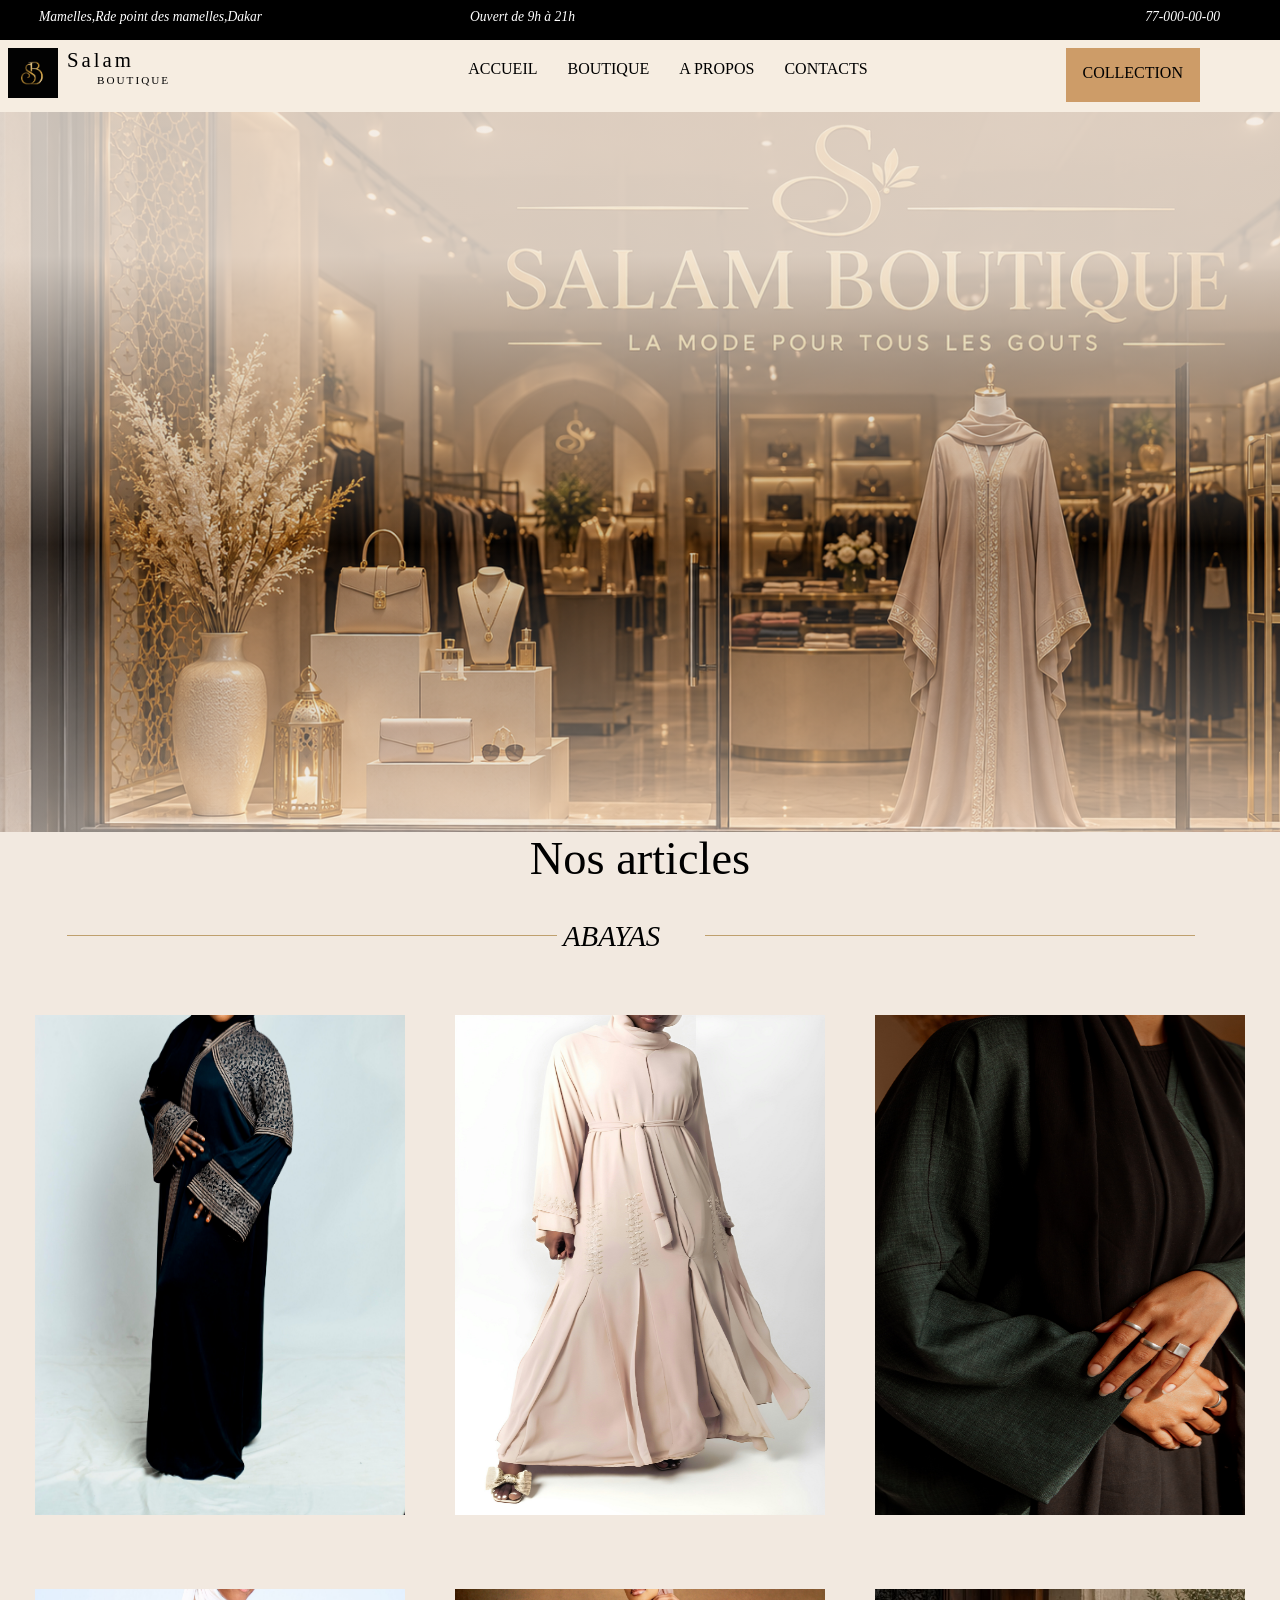
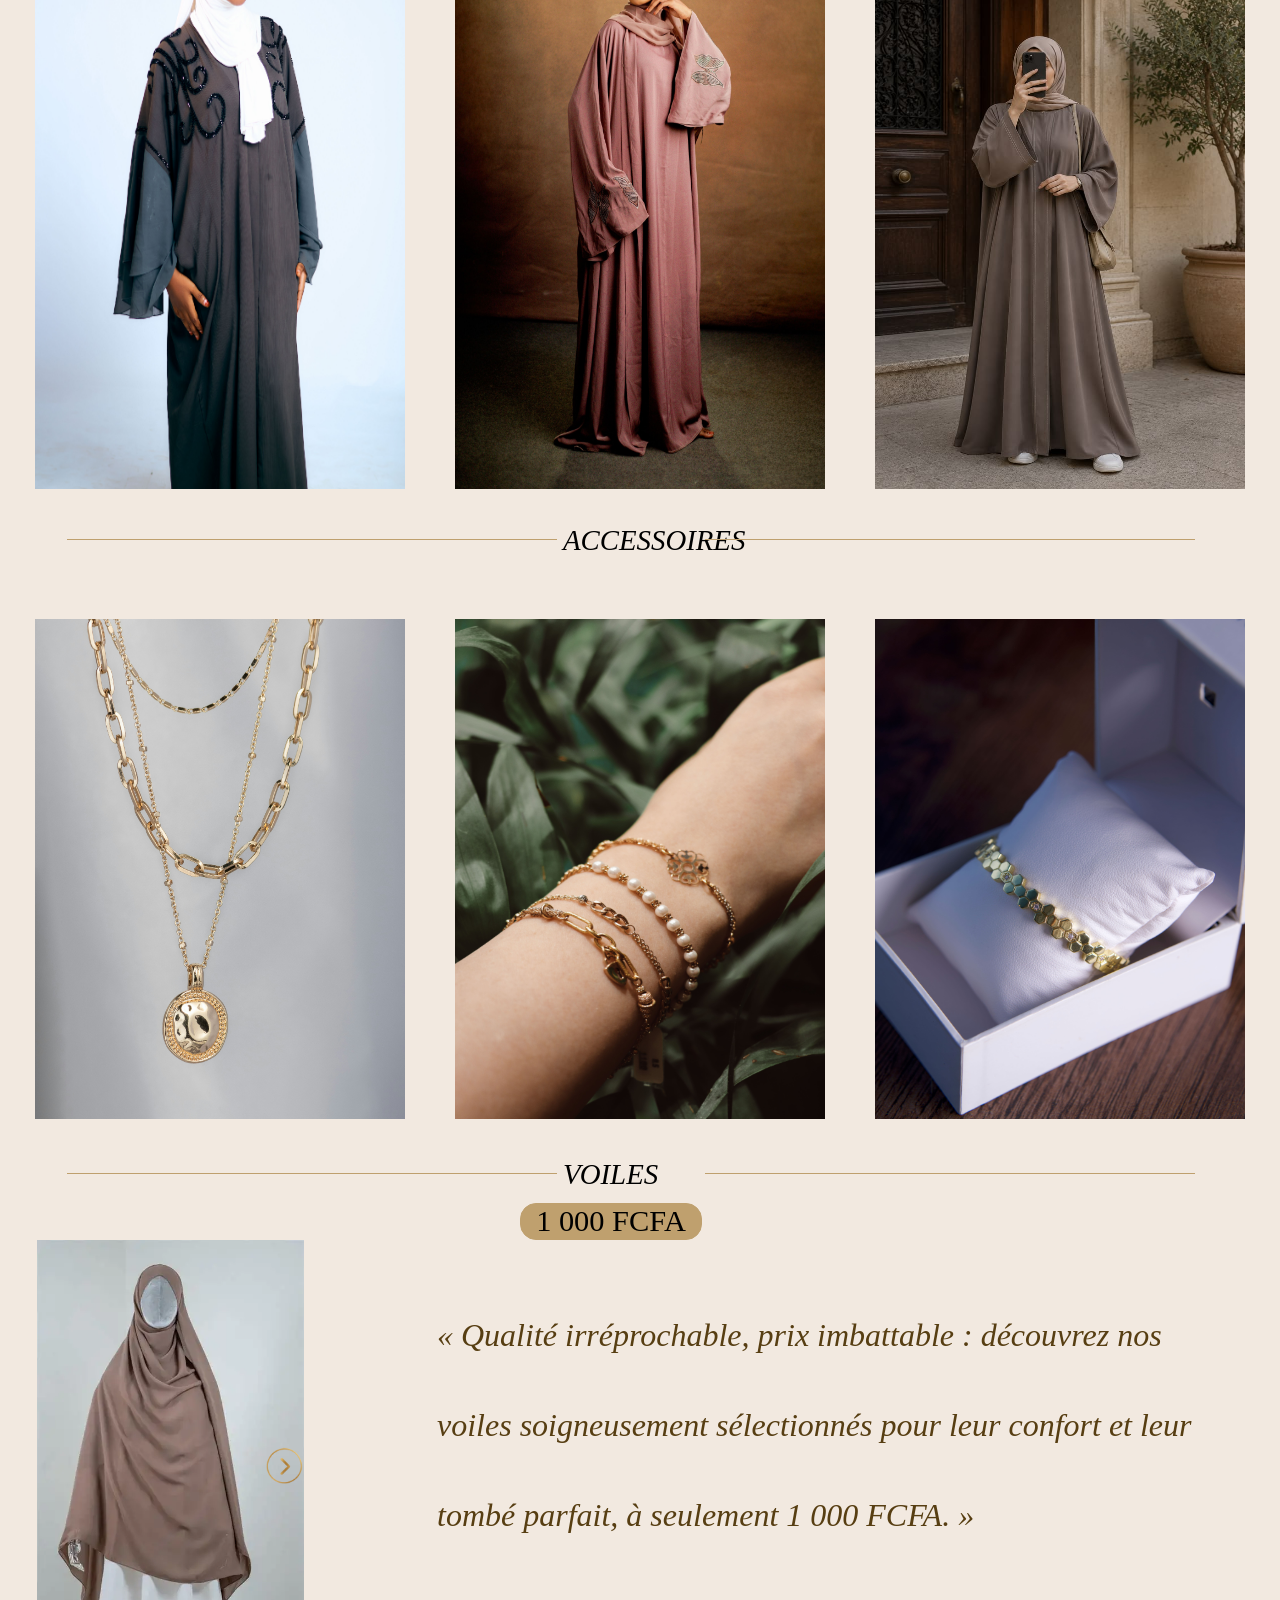
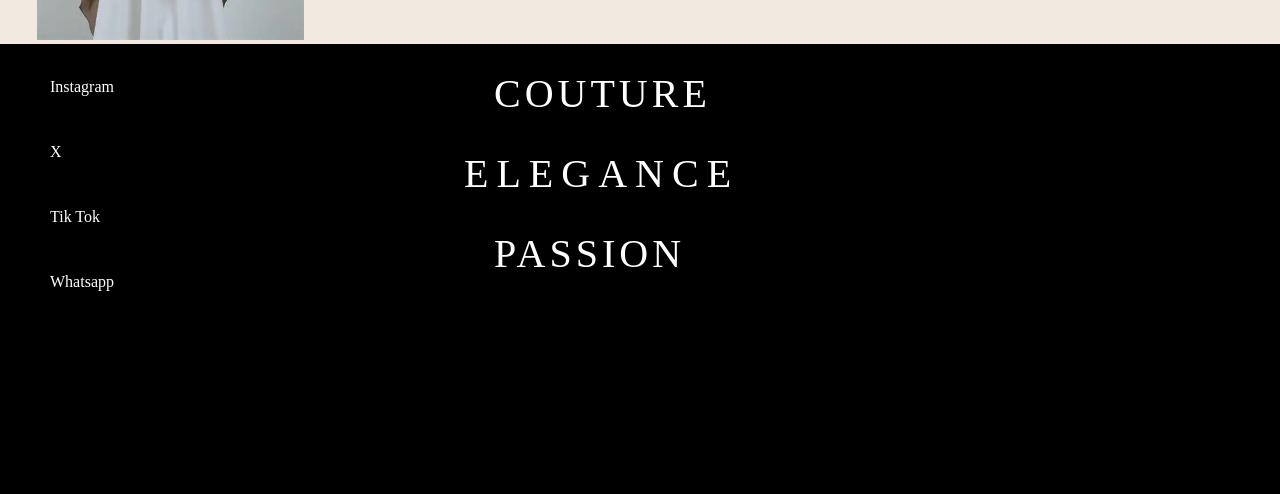
<file: index.html>
<!DOCTYPE html>
<html lang="fr">
<head>
    <meta charset="UTF-8">
    <meta name="viewport" content="width=device-width, initial-scale=1.0">
    <title>projet-2</title>
    <link rel="stylesheet" href="style.css">
</head>
<body>
    
    <header id="header">
        <div class="header-top">
            <div class="addresse">Mamelles,Rde point des mamelles,Dakar</div>
            <div class="horaire">Ouvert de 9h à 21h</div>
            <div class="num">77-000-00-00</div>
        </div>
    </header>
        <div class="header-foot">
            <div class="navb">
                <div class="logo">
                    <a href="#header" class="logolink">
                        <div><img src="img/sb logo.jpg" alt="sb" class="sb"></div>
                    <div>
                        <div class="restname">Salam</div>
                        <div class="resttype">Boutique</div>
                    </div>
                        
                    </a>
                </div>
                <div class="navl">
                    <ul class="ul1">
                        <li class="navlink"><a href="" class="a-links">ACCUEIL</a></li>
                        <li class="navlink"><a href="" class="a-links">BOUTIQUE</a></li>
                        <li class="navlink"><a href="" class="a-links">A PROPOS</a></li>
                        <li class="navlink"><a href="" class="a-links">CONTACTS</a></li>
                        <li class="navlink"><a href="" class="a-links"></a></li>
                        
                    </ul>
                </div>
                <div class="reser-head"><a href=""  class="a-links">COLLECTION</a></div>
            </div>
        </div>
    
    <main>
        <div class="accueil"></div>
        <div class="article">Nos articles</div>
        <div class="deco">
            <div class="ligne-deco1"></div>
            <div class="produits" id="abaya">ABAYAS</div>
            <div class="ligne-deco2"></div>
        </div>
        <div class="images">
            <div class="first-col">
                <div class="imgdiv" id="img1" ><a href="img1.html"><img src="img/pexels-ibrahim-abdullahi-2151213702-35150035.jpg" alt="images-couture" class="img1"></a></div>
                <div class="imgdiv" id="img2" ><a href="img2.html"><img src="img/abayas-boutique-_0jOfN-YiN0-unsplash.jpg" alt="images-couture" class="img1"></a></div>
                <div class="imgdiv"id="img3"><a href="img3.html"><img src="img/abaya noir.png" alt="images-couture" class="img1"></a></div>
            </div>
            <div class="sec-col">
                <div class="imgdiv2"id="img4"><a href=""><img src="img/pexels-abdulkadir-muhammad-sani-2150944758-32208654.jpg" alt="images-couture" class="img1"></a> </div>
                <div class="imgdiv2"id="img5"><a href=""><img src="img/pexels-m-zass-2155993020-37155277.jpg" alt="images-couture" class="img1"></a></div>
                <div class="imgdiv2"id="img6"><a href=""><img src="img/img3.jpg" alt="images-couture" class="img1"></a></div>
            </div>
        </div>
        <div class="deco">
            <div class="ligne-deco1"></div>
            <div class="produits" id="abaya">ACCESSOIRES</div>
            <div class="ligne-deco2"></div>
        </div>
        <div class="images">
            <div class="first-col">
                <div class="imgdiv" id="img1" ><a href="img1.html"><img src="img/eve-maier-7uQQHORcTpc-unsplash.jpg" alt="images-couture" class="img1"></a></div>
                <div class="imgdiv" id="img2" ><a href="img2.html"><img src="img/pexels-rana-jenab-594484578-32479490.jpg" alt="images-couture" class="img1"></a></div>
                <div class="imgdiv"id="img3"><a href="img3.html"><img src="img/pexels-svliiim-34399114.jpg" alt="images-couture" class="img1"></a></div>
            </div>
            
        <div class="deco2">
            <div class="ligne-deco3"></div>
            <div class="produits" id="voile">VOILES</div>
            <div class="ligne-deco4"></div>
        </div>
        <div class="price-voile">1 000 FCFA</div>
        <div class="present-voile">
            <div class="img"><img src="img/voile.webp" alt="" class="voile">
            <div class="flechediv"><img src="img/fleche.png" alt="" class="fleche"></div>
            <div class="descr-voile">« Qualité irréprochable, prix imbattable : découvrez nos voiles soigneusement sélectionnés pour leur confort et leur tombé parfait, à seulement 1 000 FCFA. »</div>
        </div>
    </div>

    </main>
    <footer>
       
            <div class="contact">
                <div class="insta"><a href="." class="foot-a">Instagram</a></div>
                <div class="x"><a href="." class="foot-a">X</a></div>
                <div class="tt"><a href="." class="foot-a">Tik Tok</a></div>
                <div class="wts"><a href="." class="foot-a">Whatsapp</a></div>
            </div>
            <div class="slogan"> 
                <div class="couture">COUTURE</div>
                <div class="elegance">ELEGANCE</div>
                <div class="passion">PASSION</div>
            </div>
            
        
        </footer>
    
    <script src="index.js" ></script>
</body>
</html>
</file>
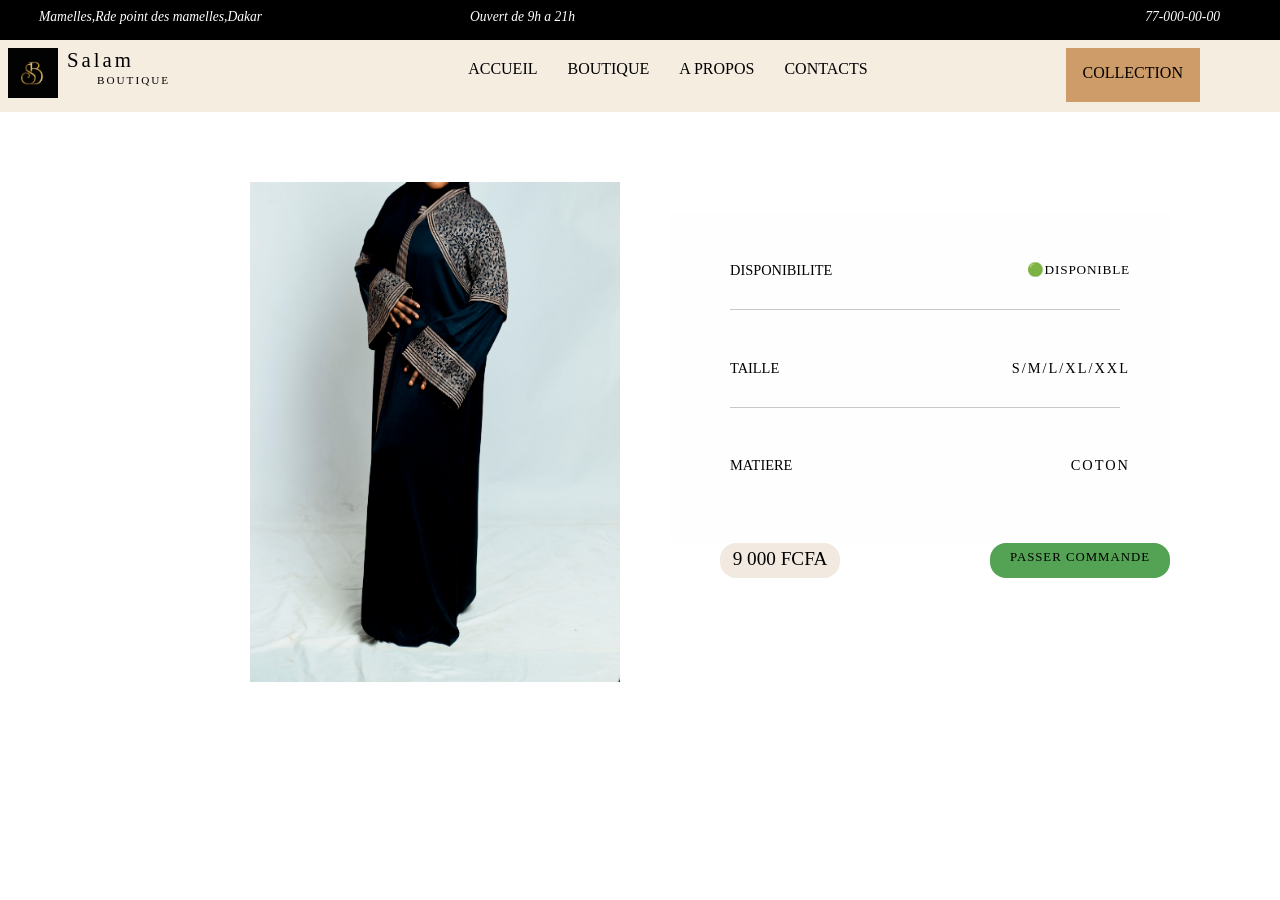
<file: img1.html>
<!DOCTYPE html>
<html lang="en">
<head>
    <meta charset="UTF-8">
    <meta name="viewport" content="width=device-width, initial-scale=1.0">
    <title>img1</title>
    <link rel="stylesheet" href="img1.css">
     <link rel="stylesheet" href="style.css">
     
</head>
<body>
    <header id="header">
        <div class="header-top">
            <div class="addresse">Mamelles,Rde point des mamelles,Dakar</div>
            <div class="horaire">Ouvert de 9h a 21h</div>
            <div class="num">77-000-00-00</div>
        </div>
    </header>
        <div class="header-foot">
            <div class="navb">
                <div class="logo">
                    <a href="index.html#abaya" class="logolink">
                     <div><img src="img/sb logo.jpg" alt="sb" class="sb"></div>
                    <div>
                        <div class="restname">Salam</div>
                        <div class="resttype">Boutique</div>
                    </div>
                    </a>
                </div>
                <div class="navl">
                    <ul class="ul1">
                        <li class="navlink"><a href="" class="a-links">ACCUEIL</a></li>
                        <li class="navlink"><a href="" class="a-links">BOUTIQUE</a></li>
                        <li class="navlink"><a href="" class="a-links">A PROPOS</a></li>
                        <li class="navlink"><a href="" class="a-links">CONTACTS</a></li>
                        <li class="navlink"><a href="" class="a-links"></a></li>
                        
                    </ul>
                </div>
                <div class="reser-head"><a href=""  class="a-links">COLLECTION</a></div>
            </div>
        </div>
    <div class="container">
        <img src="img/pexels-ibrahim-abdullahi-2151213702-35150035.jpg" alt="image-couture" class="img1">
        <div class="container2">
            <div class="critere-valeur-fil">
                <div class="critere-valeur">
                    <div class="critere">disponibilite</div>
                    <div class="valeur">🟢disponible</div>
                </div>
                <div class="fil"></div>
            </div>
             <div class="critere-valeur-fil">
                <div class="critere-valeur">
                    <div class="critere">taille</div>
                    <div class="valeur2">S/M/L/XL/XXL</div>
                </div>
                <div class="fil"></div>
            </div>
             <div class="critere-valeur-fil">
                <div class="critere-valeur">
                    <div class="critere">matiere</div>
                    <div class="valeur3">coton</div>
                </div>
                
            </div>
            <div class="foot">
                <div class="price">9 000 FCFA</div>
                <div class="passercom">PASSER COMMANDE</div>
            </div>
        </div>
    </div>
</body>
</html>
</file>
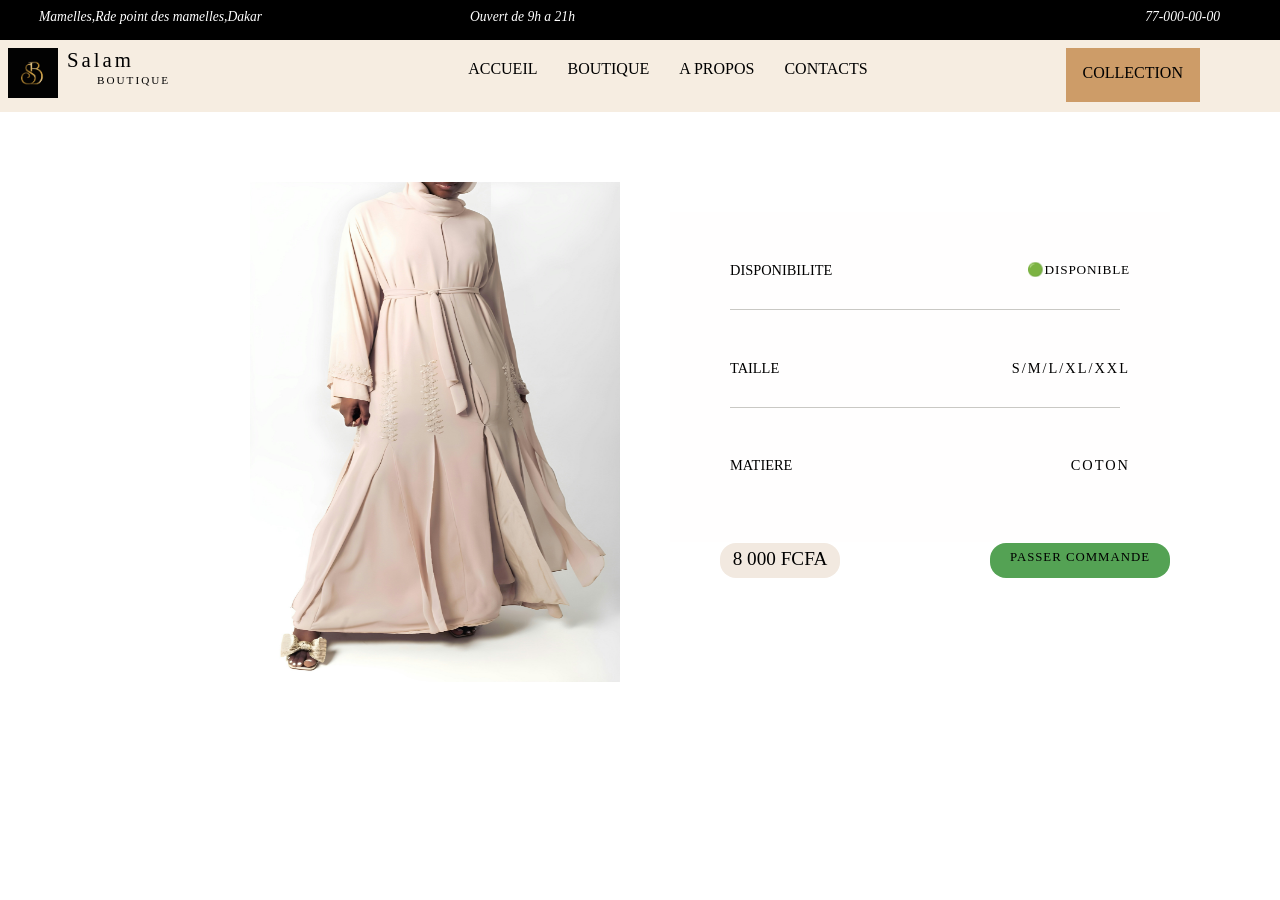
<file: img2.html>
<!DOCTYPE html>
<html lang="en">
<head>
    <meta charset="UTF-8">
    <meta name="viewport" content="width=device-width, initial-scale=1.0">
    <title>img1</title>
    <link rel="stylesheet" href="img2.css">
     <link rel="stylesheet" href="style.css">
     
</head>
<body>
     <header id="header">
        <div class="header-top">
            <div class="addresse">Mamelles,Rde point des mamelles,Dakar</div>
            <div class="horaire">Ouvert de 9h a 21h</div>
            <div class="num">77-000-00-00</div>
        </div>
    </header>
        <div class="header-foot">
            <div class="navb">
                <div class="logo">
                    <a href="index.html#abaya" class="logolink">
                     <div><img src="img/sb logo.jpg" alt="sb" class="sb"></div>
                    <div>
                        <div class="restname">Salam</div>
                        <div class="resttype">Boutique</div>
                    </div>
                    </a>
                </div>
                <div class="navl">
                    <ul class="ul1">
                        <li class="navlink"><a href="" class="a-links">ACCUEIL</a></li>
                        <li class="navlink"><a href="" class="a-links">BOUTIQUE</a></li>
                        <li class="navlink"><a href="" class="a-links">A PROPOS</a></li>
                        <li class="navlink"><a href="" class="a-links">CONTACTS</a></li>
                        <li class="navlink"><a href="" class="a-links"></a></li>
                        
                    </ul>
                </div>
                <div class="reser-head"><a href=""  class="a-links">COLLECTION</a></div>
            </div>
        </div>
    <div class="container">
        <img src="img/abayas-boutique-_0jOfN-YiN0-unsplash.jpg" alt="image-couture" class="img1">
        <div class="container2">
            <div class="critere-valeur-fil">
                <div class="critere-valeur">
                    <div class="critere">disponibilite</div>
                    <div class="valeur">🟢disponible</div>
                </div>
                <div class="fil"></div>
            </div>
             <div class="critere-valeur-fil">
                <div class="critere-valeur">
                    <div class="critere">taille</div>
                    <div class="valeur2">S/M/L/XL/XXL</div>
                </div>
                <div class="fil"></div>
            </div>
             <div class="critere-valeur-fil">
                <div class="critere-valeur">
                    <div class="critere">matiere</div>
                    <div class="valeur3">coton</div>
                </div>
                
            </div>
            <div class="foot">
                <div class="price">8 000 FCFA</div>
                <div class="passercom"> PASSER COMMANDE</div>
            </div>
        </div>
    </div>
</body>
</html>
</file>
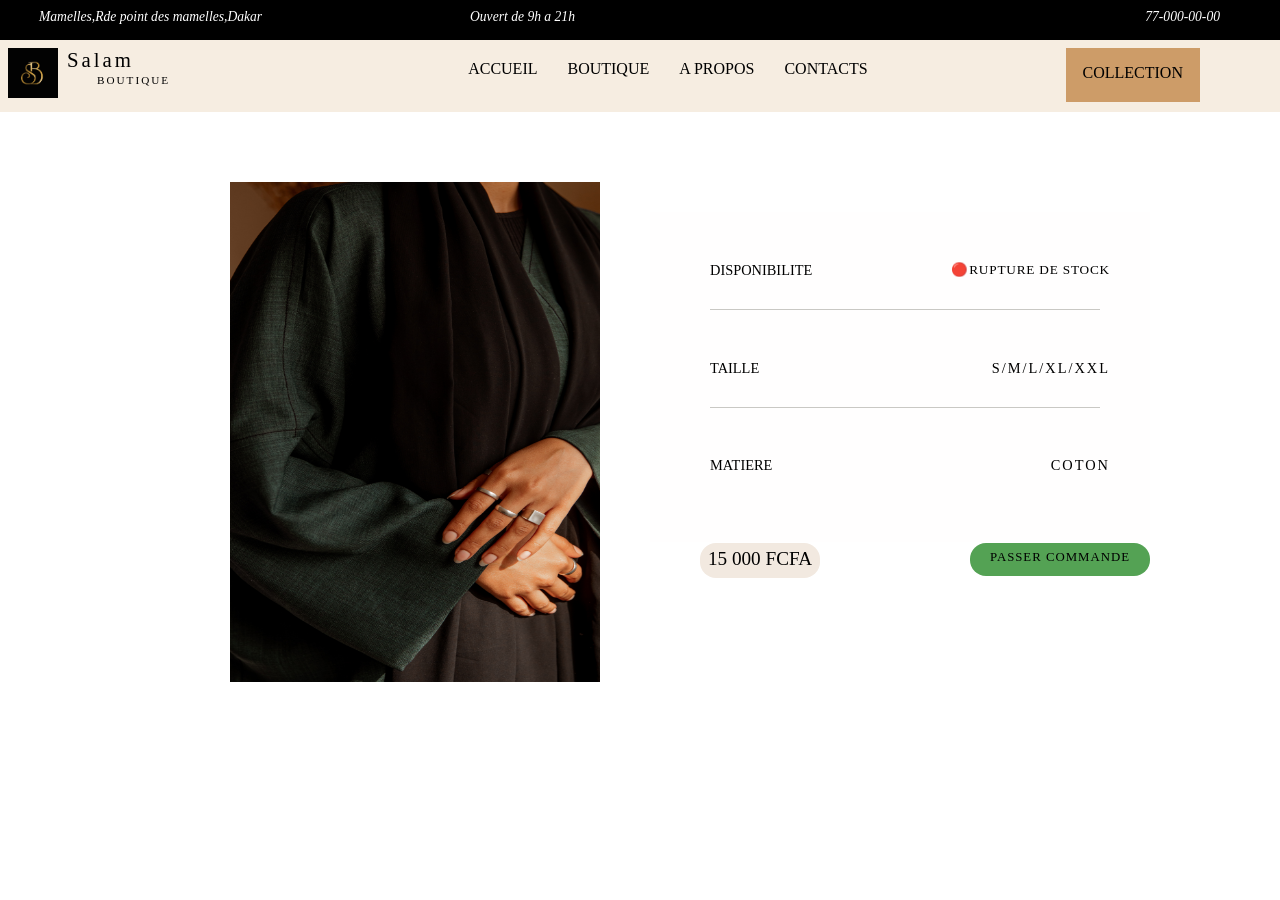
<file: img3.html>
<!DOCTYPE html>
<html lang="en">
<head>
    <meta charset="UTF-8">
    <meta name="viewport" content="width=device-width, initial-scale=1.0">
    <title>img1</title>
    <link rel="stylesheet" href="img3.css">
     <link rel="stylesheet" href="style.css">
     
</head>
<body>
    <header id="header">
        <div class="header-top">
            <div class="addresse">Mamelles,Rde point des mamelles,Dakar</div>
            <div class="horaire">Ouvert de 9h a 21h</div>
            <div class="num">77-000-00-00</div>
        </div>
    </header>
        <div class="header-foot">
            <div class="navb">
                <div class="logo">
                    <a href="index.html#abaya" class="logolink">
                     <div><img src="img/sb logo.jpg" alt="sb" class="sb"></div>
                    <div>
                        <div class="restname">Salam</div>
                        <div class="resttype">Boutique</div>
                    </div>
                    </a>
                </div>
                <div class="navl">
                    <ul class="ul1">
                        <li class="navlink"><a href="" class="a-links">ACCUEIL</a></li>
                        <li class="navlink"><a href="" class="a-links">BOUTIQUE</a></li>
                        <li class="navlink"><a href="" class="a-links">A PROPOS</a></li>
                        <li class="navlink"><a href="" class="a-links">CONTACTS</a></li>
                        <li class="navlink"><a href="" class="a-links"></a></li>
                        
                    </ul>
                </div>
                <div class="reser-head"><a href=""  class="a-links">COLLECTION</a></div>
            </div>
        </div>
    <div class="container">
        <img src="img/abaya noir.png" alt="image-couture" class="img1">
        <div class="container2">
            <div class="critere-valeur-fil">
                <div class="critere-valeur">
                    <div class="critere">disponibilite</div>
                    <div class="valeur"> 🔴rupture de stock</div>
                </div>
                <div class="fil"></div>
            </div>
             <div class="critere-valeur-fil">
                <div class="critere-valeur">
                    <div class="critere">taille</div>
                    <div class="valeur2">S/M/L/XL/XXL</div>
                </div>
                <div class="fil"></div>
            </div>
             <div class="critere-valeur-fil">
                <div class="critere-valeur">
                    <div class="critere">matiere</div>
                    <div class="valeur3">coton</div>
                </div>
                
            </div>
            <div class="foot">
                <div class="price">15 000 FCFA</div>
                <div>
                    <div class="passercom"> PASSER COMMANDE</div>
                </div>
            </div>
        </div>
    </div>
</body>
</html>
</file>
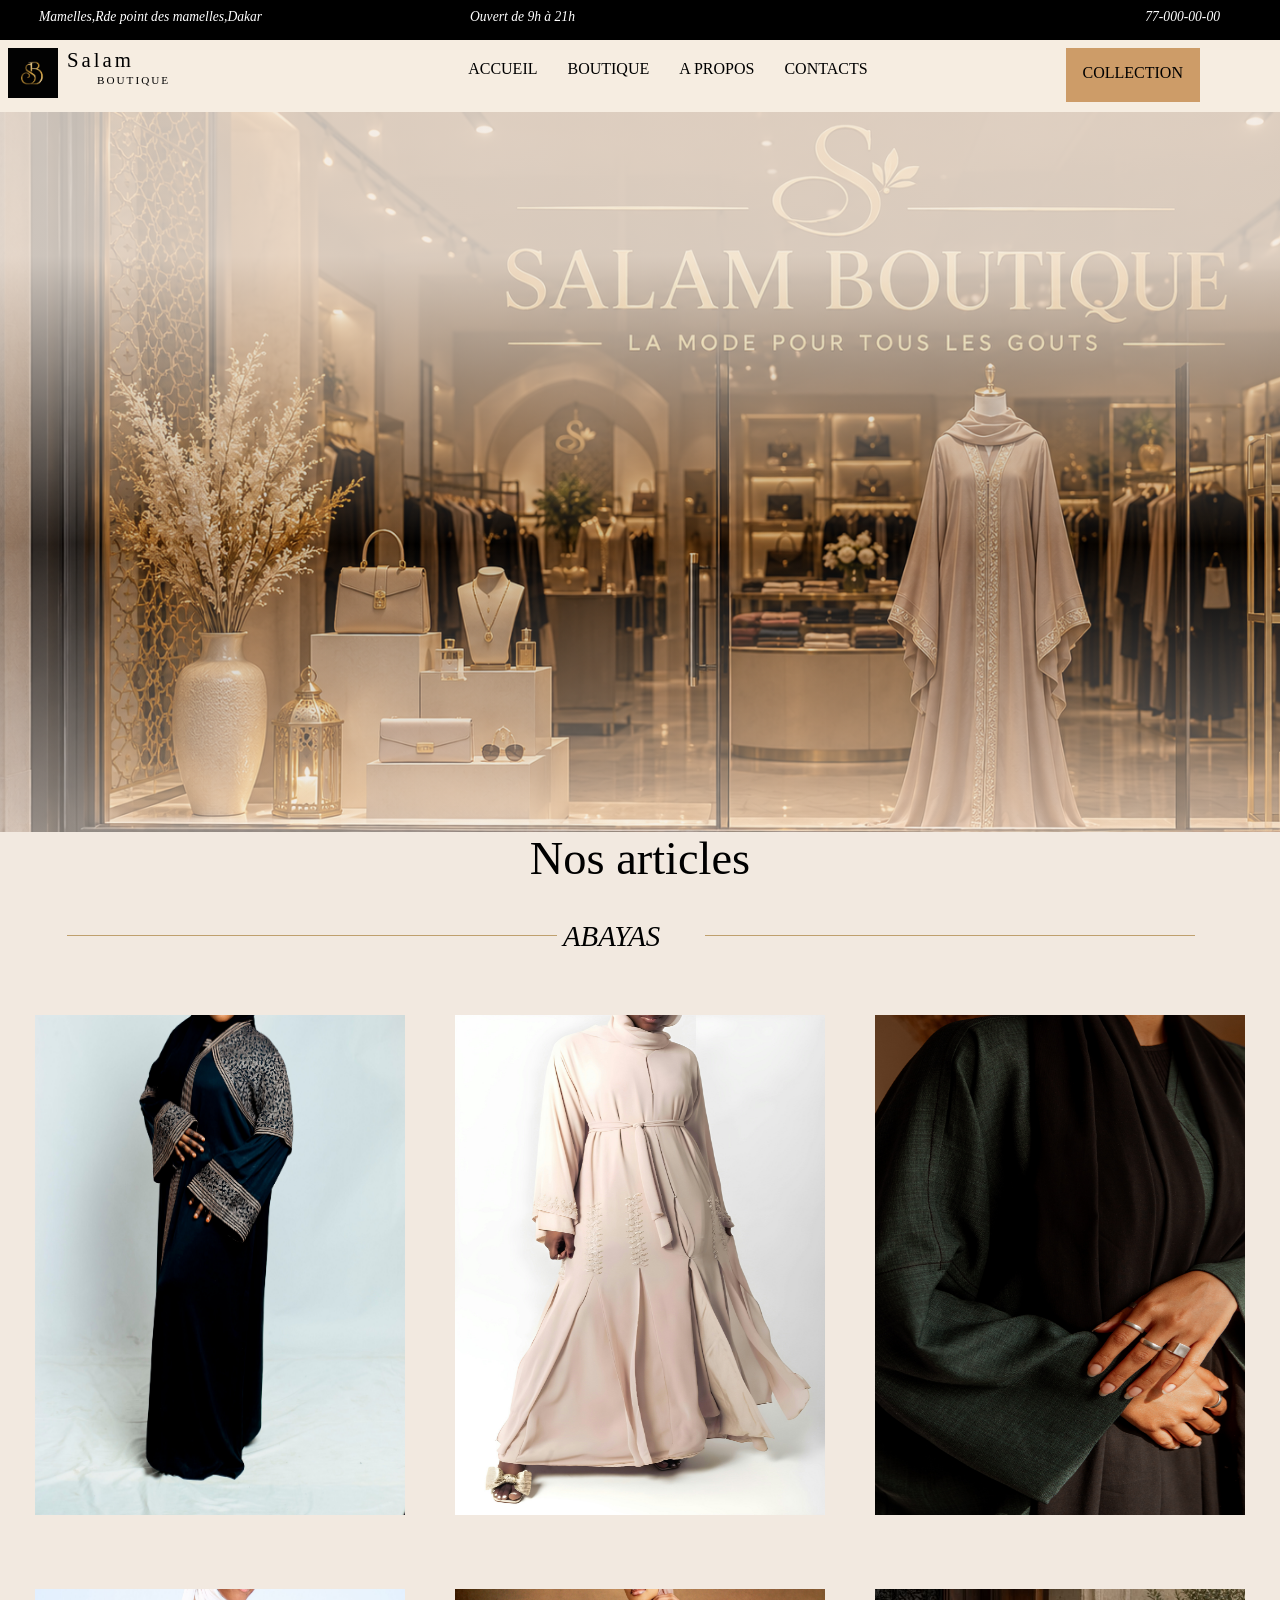
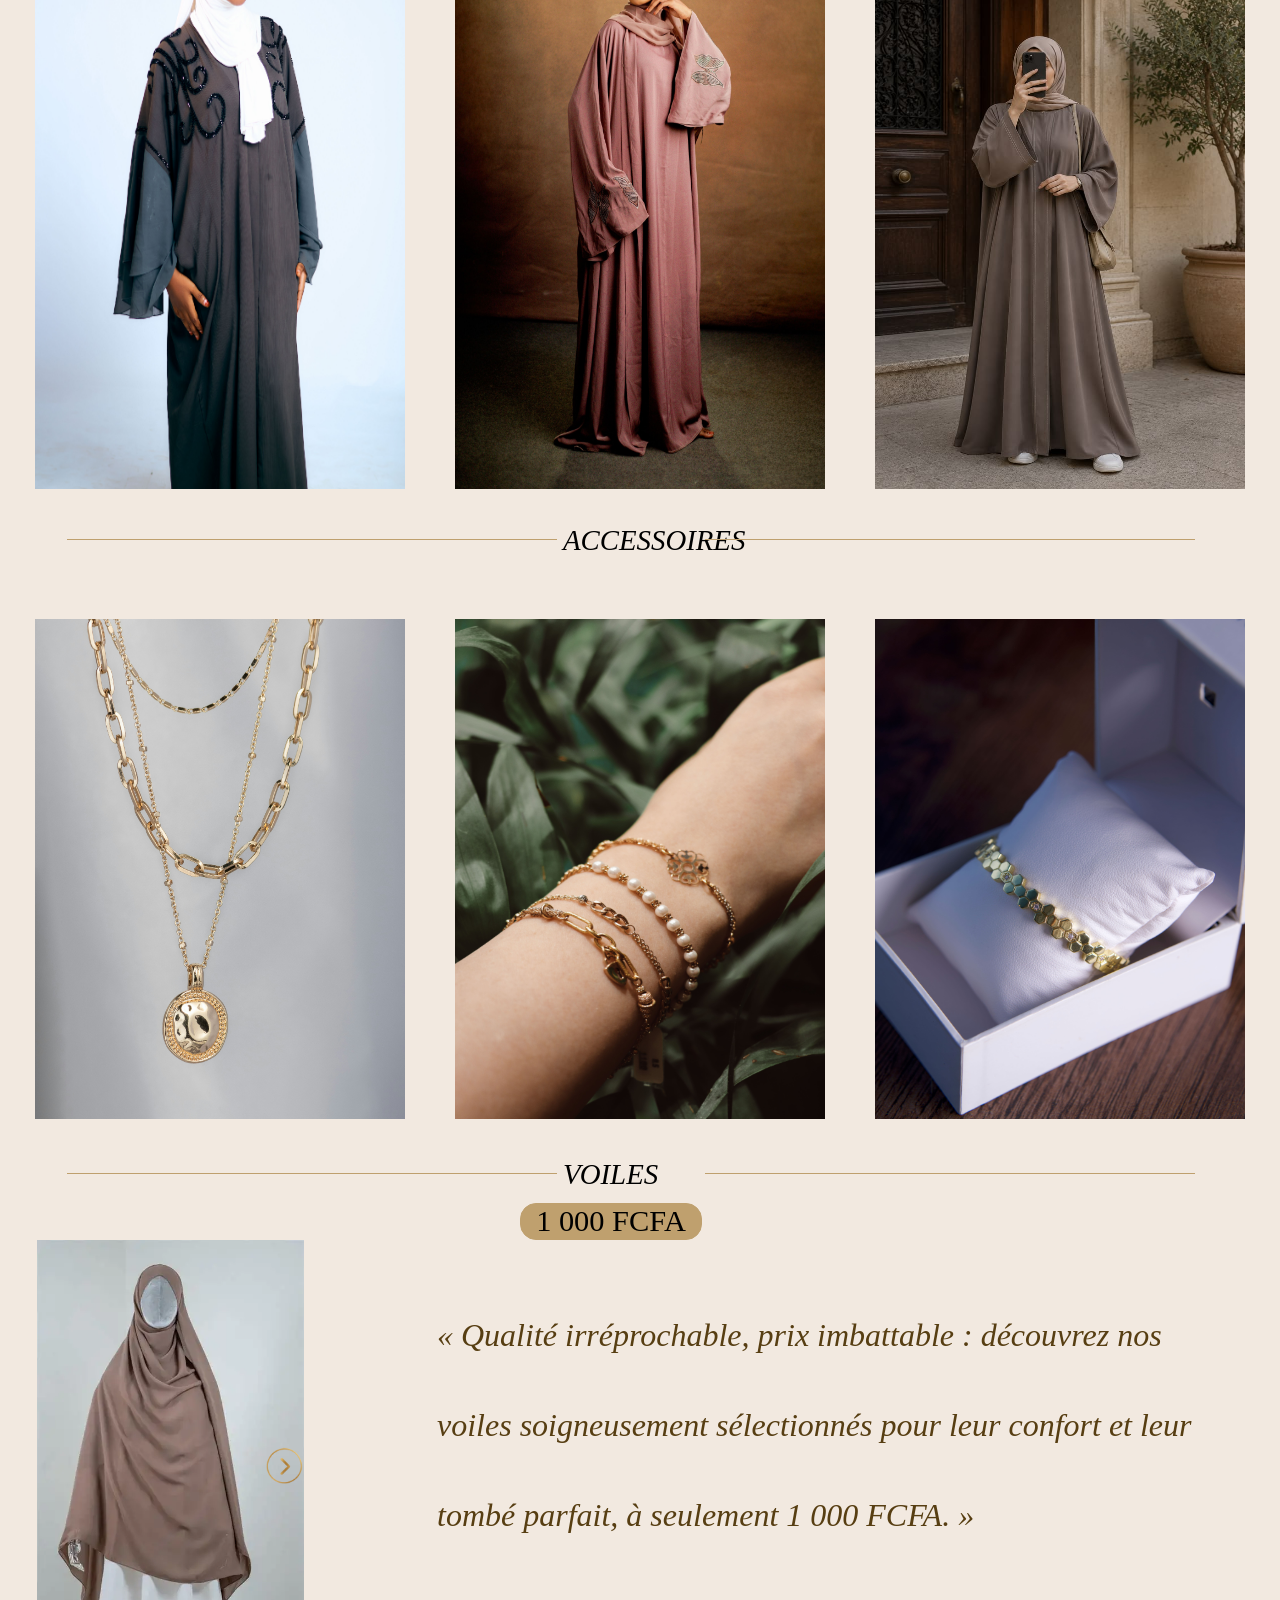
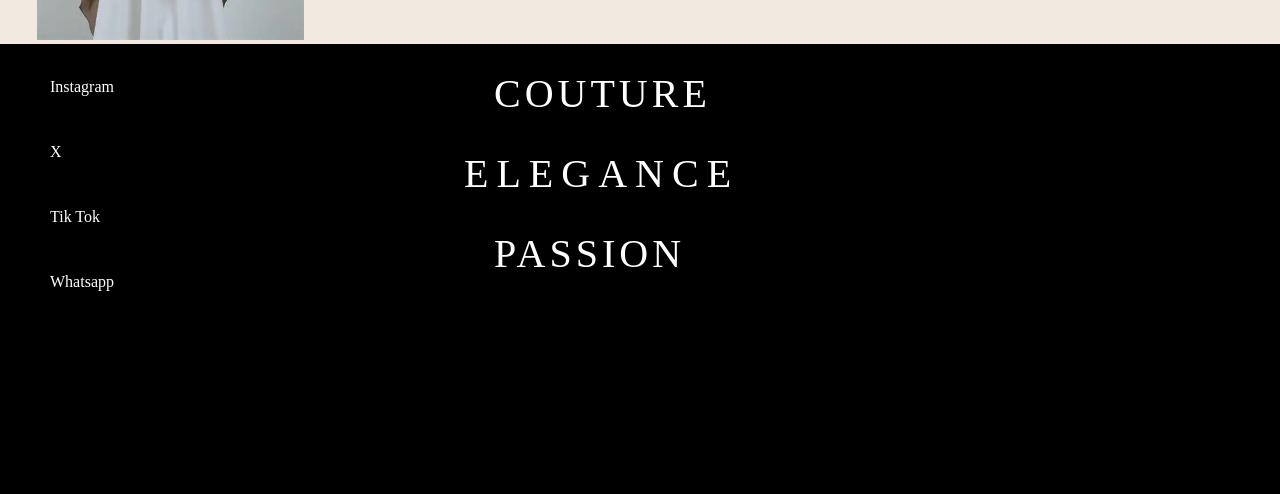
<file: index2.html>
<!DOCTYPE html>
<html lang="fr">
<head>
    <meta charset="UTF-8">
    <meta name="viewport" content="width=device-width, initial-scale=1.0">
    <title>projet-2</title>
    <link rel="stylesheet" href="style.css">
</head>
<body>
    
    <header id="header">
        <div class="header-top">
            <div class="addresse">Mamelles,Rde point des mamelles,Dakar</div>
            <div class="horaire">Ouvert de 9h à 21h</div>
            <div class="num">77-000-00-00</div>
        </div>
    </header>
        <div class="header-foot">
            <div class="navb">
                <div class="logo">
                    <a href="#header" class="logolink">
                        <div><img src="img/sb logo.jpg" alt="sb" class="sb"></div>
                    <div>
                        <div class="restname">Salam</div>
                        <div class="resttype">Boutique</div>
                    </div>
                        
                    </a>
                </div>
                <div class="navl">
                    <ul class="ul1">
                        <li class="navlink"><a href="" class="a-links">ACCUEIL</a></li>
                        <li class="navlink"><a href="" class="a-links">BOUTIQUE</a></li>
                        <li class="navlink"><a href="" class="a-links">A PROPOS</a></li>
                        <li class="navlink"><a href="" class="a-links">CONTACTS</a></li>
                        <li class="navlink"><a href="" class="a-links"></a></li>
                        
                    </ul>
                </div>
                <div class="reser-head"><a href=""  class="a-links">COLLECTION</a></div>
            </div>
        </div>
    
    <main>
        <div class="accueil"></div>
        <div class="article">Nos articles</div>
        <div class="deco">
            <div class="ligne-deco1"></div>
            <div class="produits" id="abaya">ABAYAS</div>
            <div class="ligne-deco2"></div>
        </div>
        <div class="images">
            <div class="first-col">
                <div class="imgdiv" id="img1" ><a href="img1.html"><img src="img/pexels-ibrahim-abdullahi-2151213702-35150035.jpg" alt="images-couture" class="img1"></a></div>
                <div class="imgdiv" id="img2" ><a href="img2.html"><img src="img/abayas-boutique-_0jOfN-YiN0-unsplash.jpg" alt="images-couture" class="img1"></a></div>
                <div class="imgdiv"id="img3"><a href="img3.html"><img src="img/abaya noir.png" alt="images-couture" class="img1"></a></div>
            </div>
            <div class="sec-col">
                <div class="imgdiv2"id="img4"><a href=""><img src="img/pexels-abdulkadir-muhammad-sani-2150944758-32208654.jpg" alt="images-couture" class="img1"></a> </div>
                <div class="imgdiv2"id="img5"><a href=""><img src="img/pexels-m-zass-2155993020-37155277.jpg" alt="images-couture" class="img1"></a></div>
                <div class="imgdiv2"id="img6"><a href=""><img src="img/img3.jpg" alt="images-couture" class="img1"></a></div>
            </div>
        </div>
        <div class="deco">
            <div class="ligne-deco1"></div>
            <div class="produits" id="abaya">ACCESSOIRES</div>
            <div class="ligne-deco2"></div>
        </div>
        <div class="images">
            <div class="first-col">
                <div class="imgdiv" id="img1" ><a href="img1.html"><img src="img/eve-maier-7uQQHORcTpc-unsplash.jpg" alt="images-couture" class="img1"></a></div>
                <div class="imgdiv" id="img2" ><a href="img2.html"><img src="img/pexels-rana-jenab-594484578-32479490.jpg" alt="images-couture" class="img1"></a></div>
                <div class="imgdiv"id="img3"><a href="img3.html"><img src="img/pexels-svliiim-34399114.jpg" alt="images-couture" class="img1"></a></div>
            </div>
            
        <div class="deco2">
            <div class="ligne-deco3"></div>
            <div class="produits" id="voile">VOILES</div>
            <div class="ligne-deco4"></div>
        </div>
        <div class="price-voile">1 000 FCFA</div>
        <div class="present-voile">
            <div class="img"><img src="img/voile.webp" alt="" class="voile">
            <div class="flechediv"><img src="img/fleche.png" alt="" class="fleche"></div>
            <div class="descr-voile">« Qualité irréprochable, prix imbattable : découvrez nos voiles soigneusement sélectionnés pour leur confort et leur tombé parfait, à seulement 1 000 FCFA. »</div>
        </div>
    </div>

    </main>
    <footer>
       
            <div class="contact">
                <div class="insta"><a href="." class="foot-a">Instagram</a></div>
                <div class="x"><a href="." class="foot-a">X</a></div>
                <div class="tt"><a href="." class="foot-a">Tik Tok</a></div>
                <div class="wts"><a href="." class="foot-a">Whatsapp</a></div>
            </div>
            <div class="slogan"> 
                <div class="couture">COUTURE</div>
                <div class="elegance">ELEGANCE</div>
                <div class="passion">PASSION</div>
            </div>
            
        
        </footer>
    
    <script src="index.js" ></script>
</body>
</html>
</file>
<file: style.css>
*{
    margin: 0;padding: 0;
}

.header-top{
    position: relative;
    display: flex;justify-content: space-between;background-color: black;
    color: white;padding-bottom: 40px;position: relative;
}
.addresse{
    position: absolute;top: 9px; left: 39px ;font-style: italic;font-size: 0.85rem;
}
.horaire{
    position: absolute;top: 9px;left: 470px;font-style: italic;font-size: 0.85rem;
}
.num{
    position: absolute;top: 9px;right: 60px;font-style: italic;font-size: 0.85rem;
}
.header-foot{
    background-color: rgb(246, 237, 225);padding-top: 8px;padding-bottom: 10px;
    position: sticky;z-index: 100;top: 0;
}

.sb{
    width: 50px;margin-left: 8px;
}
.restname{
    font-size: 1.3rem;letter-spacing: 3px;margin-left: 9px;
}
.logolink{
    text-decoration: none;color: black;display: flex;
}
.resttype{
    font-size: 0.7rem;letter-spacing: 2px;margin-top: 2px;
    text-transform: uppercase;margin-left: 39px;
}
.navb{
    display: flex;justify-content: space-between;
}
.ul1{
    display: flex;list-style-type: none;margin-left: 100px;
    margin-top: 12px;
}
.navlink{
    margin-left: 30px;text-transform: uppercase;
    
}
.a-links{
    text-decoration: none;color: black;
}
.reser-head{
    margin-right: 80px;border: 2px solid transparent;
    background-color: rgb(205, 156, 104);padding-right: 15px;
    padding-left: 15px;font-size: 1rem;padding-top: 14px;
    padding-bottom: 12px;text-transform: uppercase;display: flex;justify-content: center;
    
}
main{
     background-color: rgb(242, 233, 224);
}
.accueil{
    background-color: black;height: 80vh;
    background-image: linear-gradient(to bottom, rgba(242, 233, 224, 0.8)20% , rgba(0,0,0,0.2)60%, rgba(242, 233, 224, 0.5))
    ,url(img/Façade\ élégante\ de\ Salam\ Boutique.png);
    background-size: cover;
}
.article{
    font-size: 2.9rem;text-align: center;
}
.deco{
    display: flex;position: relative;
    margin-top: 50px;margin-bottom: 80px;
}

.ligne-deco1{
    height: 0.5px;width: 490px;
    background-color: #BFA06E;
    position: absolute;left: 67px;
}
.ligne-deco2{
    height: 0.5px;width: 490px;
    background-color: #BFA06E;
    position: absolute;right: 85px;
}
.deco2{
    display: flex;position: relative;
    margin-top: 50px;
}
.ligne-deco3{
    height: 0.5px;width: 490px;
    background-color: #BFA06E;
    position: absolute;left: 67px;
}
.ligne-deco4{
    height: 0.5px;width: 490px;
    background-color: #BFA06E;
    position: absolute;right: 85px;
}
.produits{
    font-size: 1.8rem;font-style: oblique;
    margin-top: 50px;margin-bottom: 50px;
    position: absolute;top: -65px;left: 563px;
}
.price-voile{
    margin-top: 30px;margin-left: 520px;
    font-size: 1.9rem;border: 1px solid #BFA06E;
    width: 180px;text-align: center;border-radius: 16px;
    background-color: #BFA06E;
}
.present-voile{
    position: relative;
}
.descr-voile{
    position: absolute;left: 400px;
    top: 50px;font-size: 2rem;
    width: 800px;line-height: 90px;
    font-style: italic;color: #573e12;
}
.img1{
    height: 500px;width: 370px;
}

.first-col{
    display: flex;justify-content: space-between;
}
.sec-col{
    display: flex;justify-content: space-between;margin-top: 70px;
}
.imgdiv2{
    height: 500px;width: 370px;
    background-color: rgb(116, 119, 118);
    text-align: center;position: relative;
}
.photo{
    position: absolute;top:300px;left: 135px;
}
#img1{
    margin-left: 35px;
    transition: 0.5s ease-in;
}

#img1:hover{
    scale: 1.02;
}
#img2{
    
    transition: 0.5s ease-in;
}
#img2:hover{
    scale: 1.02;
}
#img3{
    margin-right: 35px;
    transition: 0.5s ease-in;
}
#img3:hover{
    scale: 1.02;
}

#img4{
    margin-left: 35px;
    transition: 0.5s ease-in;
}
#img4:hover{
    scale: 1.02;
}
#img5{
    
    transition: 0.5s ease-in;
}
#img5:hover{
    scale: 1.02;
}
#img6{
    margin-right: 35px;
    transition: 0.5s ease-in;
}
#img6:hover{
    scale: 1.02;
}
footer{
    display: flex;
    color: white;background-color: black;
    height: 50vh;
}
.contact{
    margin-left: 50px;line-height: 65px;
    margin-top: 10px;
}
.nouscontacter{
    margin-bottom: 40px;
}
.foot-a{
    text-decoration: none;color: white;
}
.slogan{
    position: relative;
    margin-left: 350px;margin-top: 10px;
    font-size: 2.5rem;line-height: 80px;
}
.couture{
    position: absolute;left: 30px;
    letter-spacing: 4px;

}
.elegance{
    position: absolute;top: 80px;left: 00px;
    letter-spacing: 8px;
}
.passion{
    position: absolute;top: 160px;left: 30px;
    letter-spacing: 4px;
}
.header-foot.scrollnav{
    background-color: rgba(242, 233, 224,0.3);
}
.img{
    height: fit-content;width: fit-content;
    margin-left: 37px;position: relative;
}
.voile{
    height: 400px;
}
.fleche{
    width: 55px;position: absolute;top: 200px;
    left: 220px;
}

/* ===== VERSION MOBILE + TABLETTE (jusqu'à 1023px) ===== */
@media (max-width: 1023px) {

    /* --- En-tête --- */
    .header-top { display: none; }
    .header-foot {
        position: sticky;
        top: 0;
        padding: 6px 0;
    }
    .navb { align-items: center; }
    .navl { display: none; }
    .reser-head {
        display: flex;
        margin-right: 12px;
        padding: 10px 14px;
        font-size: 0.85rem;
    }

    /* --- Image d'accueil --- */
    .accueil {
        height: 60vh;
        background-image:
            linear-gradient(to bottom, rgba(242, 233, 224, 0.8) 20%, rgba(0, 0, 0, 0.2) 60%, rgba(242, 233, 224, 0.5)),
            url(img/facade-mobile2.png); /* ajoute la bonne extension si besoin */
        background-size: cover;
        background-position: center;
        background-repeat: no-repeat;
    }
    .article {
        font-size: 2rem;
        margin: 24px 0 8px;
    }

    /* --- Titres de sections avec lignes dorées --- */
    .deco,
    .deco2 {
        display: flex;
        align-items: center;
        gap: 12px;
        padding: 0 16px;
        margin: 40px 0 24px;
    }
    .produits {
        position: static;
        margin: 0;
        font-size: 1.6rem;
        text-align: center;
    }
    .ligne-deco1,
    .ligne-deco2,
    .ligne-deco3,
    .ligne-deco4 {
        position: static;
        flex: 1;
        width: auto;
        display: block;
    }

    /* --- Grille de produits : 1 colonne --- */
    .images {
        padding: 0 16px;
    }
    .first-col,
    .sec-col {
        display: flex;
        flex-direction: column;
        gap: 20px;
        width: 100%;
    }
    .sec-col { margin-top: 20px; }

    #img1, #img2, #img3, #img4, #img5, #img6 {
        margin: 0;
    }
    .imgdiv,
    .imgdiv2 {
        width: 100%;
        height: auto;
        border-radius: 12px;
        overflow: hidden;
    }
    .img1 {
        display: block;
        width: 100%;
        height: 420px;
        object-fit: cover;
    }

    /* --- Voiles --- */
    .price-voile {
        margin: 0 auto 20px;
        width: 160px;
        font-size: 1.5rem;
    }
    .img {
        margin: 0 16px;
    }
    .voile {
        display: block;
        width: 100%;
        height: auto;
        max-height: 460px;
        object-fit: cover;
        border-radius: 12px;
    }
    .fleche {
        width: 44px;
        top: 200px;
        left: auto;
        right: 12px;
    }
    .descr-voile {
        position: static;
        width: auto;
        padding: 20px 4px 30px;
        font-size: 1.1rem;
        line-height: 1.7;
        text-align: center;
    }

    /* --- Pied de page --- */
    footer {
        flex-direction: column;
        height: auto;
        padding: 30px 20px;
    }
    .contact {
        margin: 0;
        line-height: 2.2;
        text-align: center;
    }
    .slogan {
        position: static;
        margin: 24px 0 0;
        font-size: 1.6rem;
        line-height: 1.8;
        text-align: center;
    }
    .couture,
    .elegance,
    .passion {
        position: static;
    }
}

/* ===== TABLETTE (600px à 1023px) : 3 photos par ligne ===== */
@media (min-width: 600px) and (max-width: 1023px) {
    .first-col,
    .sec-col {
        flex-direction: row;
    }
    .imgdiv,
    .imgdiv2 {
        flex: 1;
    }
    .img1 { height: 380px; }
}

/* ===== TRÈS PETITS TÉLÉPHONES (jusqu'à 374px) ===== */
@media (max-width: 541px) {
    .accueil{
        background-image: none;height: 0px;
    }
    .article { font-size: 1.7rem;margin-top: 0; }
    .produits { font-size: 1.3rem; }
    .img1 { height: 480px; }
    .reser-head { font-size: 0.75rem; padding: 8px 10px; }
}
</file>
<file: img1.css>
*{
    margin: 0;padding: 0;
}
.container{
    display: flex;
}
.img1{
    height: 400px;margin-top: 70px;
    margin-left: 250px;
}
.container2{
    height: 330px;background-color: rgb(255, 254, 254);
    width: 500px;margin-top: 100px;
    margin-left: 50px;
}
.critere-valeur-fil{
    margin-left: 60px;margin-top: 50px;text-transform: uppercase;
}
.fil{
height: 0.8px;background-color: rgb(201, 200, 196);
margin-right: 50px;margin-top: 30px;
}
.critere{
    font-size: 0.9rem;
}
.critere-valeur{
    display: flex;justify-content: space-between;
}
.valeur{
    margin-right: 40px;font-size: 0.83rem;
    letter-spacing: 0.8px;
}
.valeur2{
    font-size: 0.9rem;margin-right: 40px;
    letter-spacing: 2px;
}
.valeur3{
    font-size: 0.9rem;margin-right: 40px;
    letter-spacing: 2px;
}
.foot{
    display: flex;margin-top: 69px;
    justify-content: space-between;
    margin-left: 50px;
}
.price{
    border-radius:16px;background-color: rgb(242, 233, 224);
    width: 120px;text-align: center;height: 30px;padding-top: 5px;
    font-size: 1.2rem;
}
.passercom{
    font-size: 0.8rem;letter-spacing: 1px;line-height: 17px;
    border-radius: 16px;background-color: rgb(84, 162, 84);padding-top: 6px;
    padding-bottom: 10px;padding-left: 20px;padding-right: 20px;
}
@media all and  (width>319px) and (width<=500px)/*petit*/
{
    header{
        width: 100%;
    }
    .header-top
    {
        display: none;
    }
    .navl{
        display: none;
    }
    .reser-head{
        display: none;
    }
    .container{
        width: 90%;display: flex;flex-direction: column;
    }
    .container2{
        width: 100%;margin-left: 18px;
        margin-top: 0;
        
    }
    
   .img1{
    margin-left: 18px;width: 10px;
    
   }
   .critere{
    font-size: 0.7rem;
   }
   .valeur,.valeur2,.valeur3{
    font-size: 0.7rem;
   }
   .critere-valeur-fil{
    margin-left: 20px;
   }
   .foot{
    margin-left: 0px;
   }
   .price{
    font-size: 0.7rem;height: fit-content;width: 70px;
    margin-left: 13px;
   }
   .passercom{
    font-size: 0.6rem;margin-right: 12px;
   }
}
</file>
<file: img2.css>
*{
    margin: 0;padding: 0;
}
.container{
    display: flex;
}
.img1{
    height: 400px;margin-top: 70px;
    margin-left: 250px;
}
.container2{
    height: 330px;background-color: rgb(255, 254, 254);
    width: 500px;margin-top: 100px;
    margin-left: 50px;
}
.critere-valeur-fil{
    margin-left: 60px;margin-top: 50px;text-transform: uppercase;
}
.fil{
height: 0.8px;background-color: rgb(201, 200, 196);
margin-right: 50px;margin-top: 30px;
}
.critere{
    font-size: 0.9rem;
}
.critere-valeur{
    display: flex;justify-content: space-between;
}
.valeur{
    margin-right: 40px;font-size: 0.83rem;
    letter-spacing: 0.8px;
}
.valeur2{
    font-size: 0.9rem;margin-right: 40px;
    letter-spacing: 2px;
}
.valeur3{
    font-size: 0.9rem;margin-right: 40px;
    letter-spacing: 2px;
}
.foot{
    display: flex;margin-top: 69px;
    justify-content: space-between;
    margin-left: 50px;
}
.price{
    border-radius:16px;background-color: rgb(242, 233, 224);
    width: 120px;text-align: center;height: 30px;padding-top: 5px;
    font-size: 1.2rem;
}
.passercom{
    font-size: 0.8rem;letter-spacing: 1px;line-height: 17px;
    border-radius: 16px;background-color: rgb(84, 162, 84);padding-top: 6px;
    padding-bottom: 10px;padding-left: 20px;padding-right: 20px;
}

@media all and  (width>319px) and (width<=500px)/*petit*/
{
    header{
        width: 100%;
    }
    .header-top
    {
        display: none;
    }
    .navl{
        display: none;
    }
    .reser-head{
        display: none;
    }
    .container{
        width: 90%;display: flex;flex-direction: column;
    }
    .container2{
        width: 100%;margin-left: 18px;
        margin-top: 0;
        
    }
    
   .img1{
    margin-left: 18px;width: 10px;
    
   }
   .critere{
    font-size: 0.7rem;
   }
   .valeur,.valeur2,.valeur3{
    font-size: 0.7rem;
   }
   .critere-valeur-fil{
    margin-left: 20px;
   }
   .foot{
    margin-left: 0px;
   }
   .price{
    font-size: 0.7rem;height: fit-content;width: 70px;
    margin-left: 13px;
   }
   .passercom{
    font-size: 0.6rem;margin-right: 12px;
   }
}
</file>
<file: img3.css>
*{
    margin: 0;padding: 0;
}
.container{
    display: flex;
}
.img1{
    height: 400px;margin-top: 70px;
    margin-left: 230px;
}

.container2{
    height: 330px;background-color: rgb(255, 254, 254);
    width: 500px;margin-top: 100px;
    margin-left: 50px;
}
.critere-valeur-fil{
    margin-left: 60px;margin-top: 50px;text-transform: uppercase;
}
.fil{
height: 0.8px;background-color: rgb(201, 200, 196);
margin-right: 50px;margin-top: 30px;
}
.critere{
    font-size: 0.9rem;
}
.critere-valeur{
    display: flex;justify-content: space-between;
}
.valeur{
    margin-right: 40px;font-size: 0.83rem;
    letter-spacing: 0.8px;
}
.valeur2{
    font-size: 0.9rem;margin-right: 40px;
    letter-spacing: 2px;
}
.valeur3{
    font-size: 0.9rem;margin-right: 40px;
    letter-spacing: 2px;
}
.foot{
    display: flex;margin-top: 69px;
    justify-content: space-between;
    margin-left: 50px;
}
.price{
    border-radius:16px;background-color: rgb(242, 233, 224);
    width: 120px;text-align: center;height: 30px;padding-top: 5px;
    font-size: 1.2rem;
}
.commander{
    display: flex;
}
.passercom{
    font-size: 0.8rem;letter-spacing: 1px;line-height: 17px;
    border-radius: 16px;background-color: rgb(84, 162, 84);padding-top: 6px;
    padding-bottom: 10px;padding-left: 20px;padding-right: 20px;
}

@media all and  (width>319px) and (width<=500px)/*petit*/
{
    header{
        width: 100%;
    }
    .header-top
    {
        display: none;
    }
    .navl{
        display: none;
    }
    .reser-head{
        display: none;
    }
    .container{
        width: 90%;display: flex;flex-direction: column;
    }
    .container2{
        width: 100%;margin-left: 18px;
        margin-top: 0;
        
    }
    
   .img1{
    margin-left: 18px;width: 10px;
    
   }
   .critere{
    font-size: 0.7rem;
   }
   .valeur,.valeur2,.valeur3{
    font-size: 0.7rem;
   }
   .critere-valeur-fil{
    margin-left: 20px;
   }
   .foot{
    margin-left: 0px;
   }
   .price{
    font-size: 0.7rem;height: fit-content;width: 70px;
    margin-left: 13px;
   }
   .passercom{
    font-size: 0.6rem;margin-right: 12px;
   }
}
</file>
